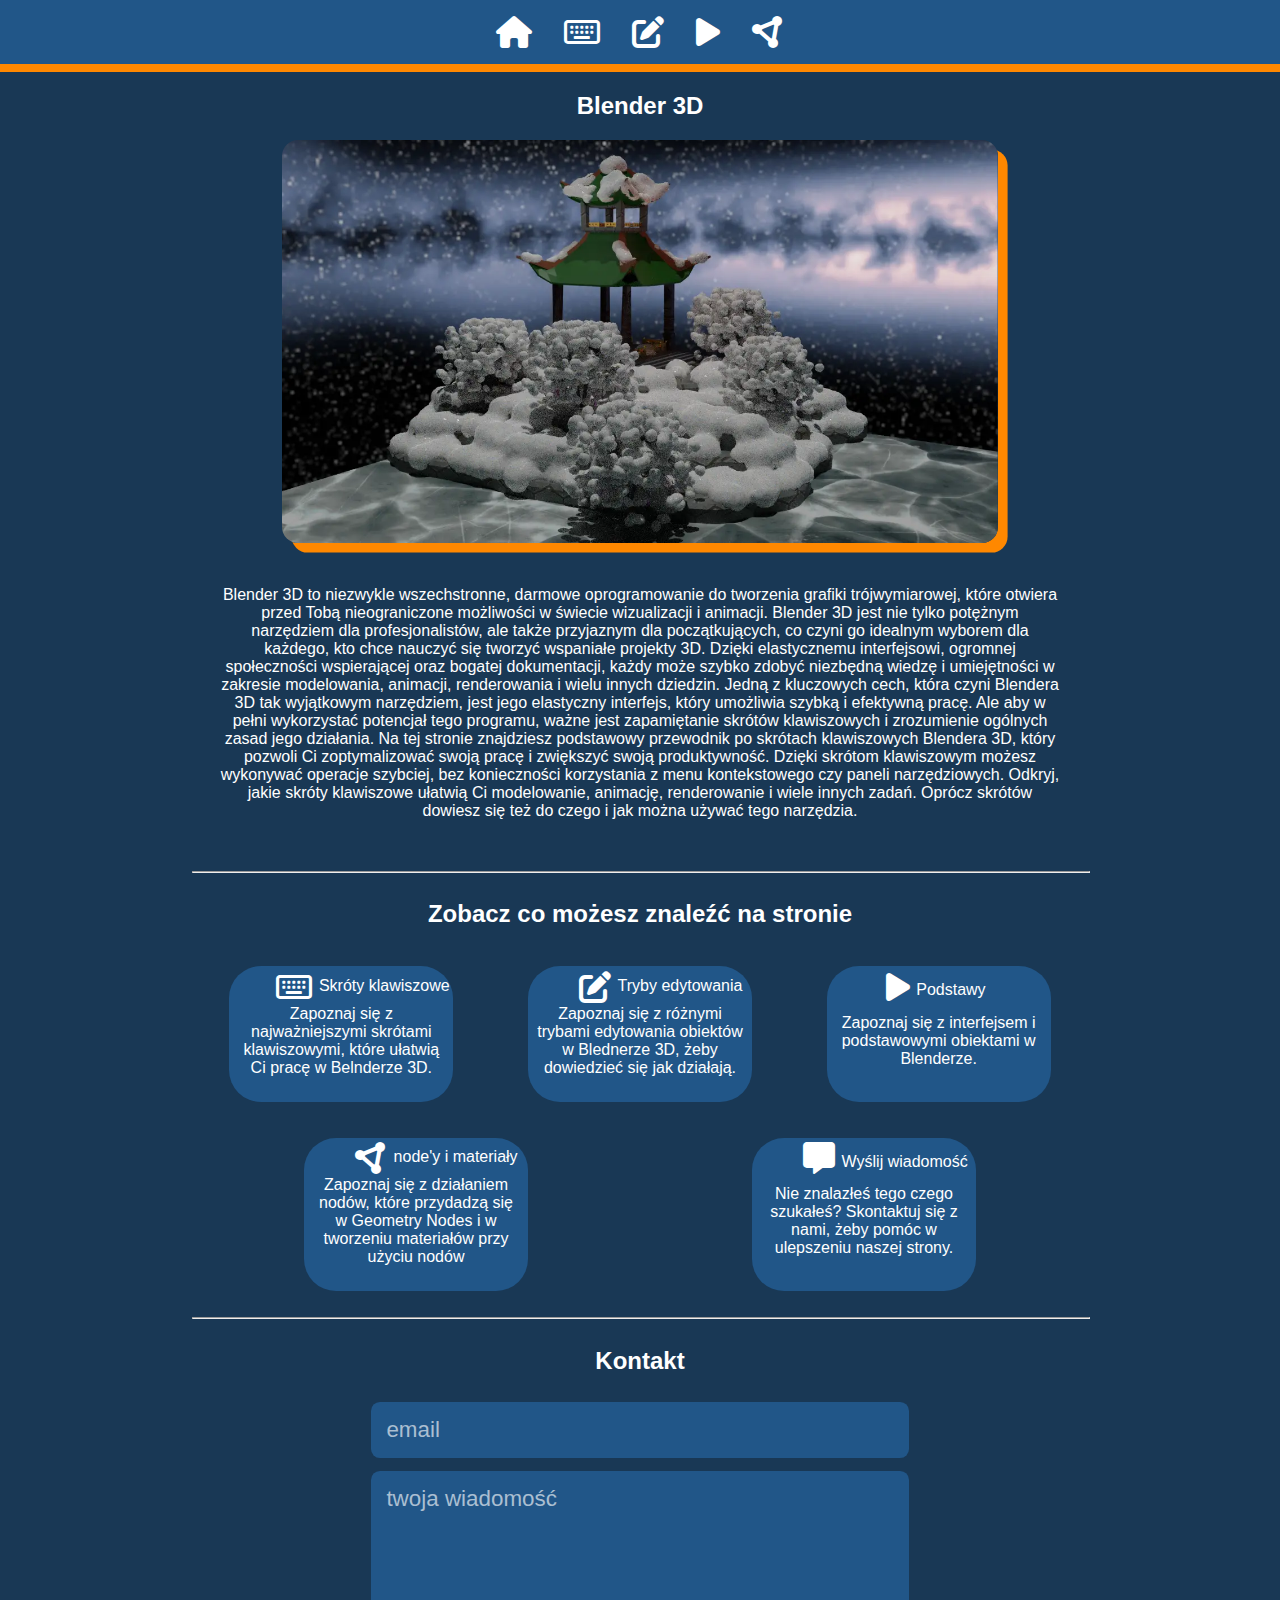
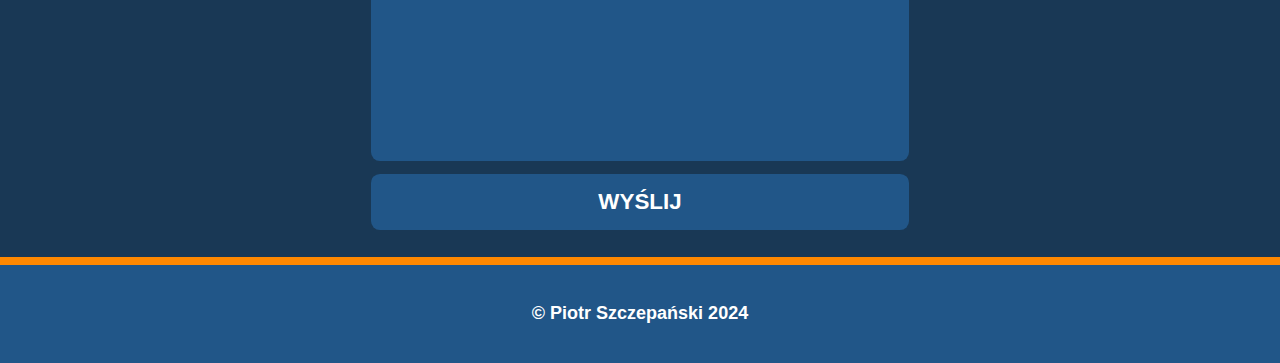
<file: docs/index.html>
<!DOCTYPE html>
<html lang="pl">
<head>
    <meta charset="UTF-8">
    <meta name="viewport" content="width=device-width, initial-scale=1.0">
    <meta name="author" content="Piotr Szczepański">
    <meta name="keywords" content="poradnik, blender3D">
    <meta name="description" content="poradnik blender3D">
    <link rel="shortcut icon" href="imgs/blender_logo.png" type="image/x-icon">
    <link rel="stylesheet" href="style/style.css">
    <link rel="stylesheet" href="https://cdnjs.cloudflare.com/ajax/libs/font-awesome/6.5.2/css/all.min.css">
    <title>Poradnik do Blednera 3D</title>
</head>
<body>
    <div class="container">
        <header>
            <nav>
                <ul>
                    <li>
                        <a href="index.html" aria-label="homepage">
                            <i class="fa-solid fa-house hover-text">
                                <span class="tooltip-text">strona główna</span>
                            </i>
                        </a>
                    </li>
                    <li>
                        <a href="shortcuts.html" aria-label="shortcuts">
                            <i class="fa-regular  fa-keyboard hover-text">
                                <span class="tooltip-text">skróty klawiszowe</span>
                            </i>
                        </a>
                    </li>
                    <li>
                        <a href="modes.html" aria-label="modes">
                            <i class="fa-solid fa-pen-to-square hover-text">
                                <span class="tooltip-text">tryby</span>
                            </i>
                        </a>
                    </li>
                    <li>
                        <a href="basics.html" aria-label="basics">
                            <i class="fa-solid fa-play hover-text">
                                <span class="tooltip-text">podstawy</span>
                            </i>
                        </a>
                    </li>
                    <li>
                        <a href="nodes.html" aria-label="nodes">
                            <i class="fa-solid fa-circle-nodes hover-text">
                                <span class="tooltip-text">node'y</span>
                            </i>
                        </a>
                    </li>
                </ul>
            </nav>
        </header>
        <main>
            <section class="main_intro">
                <h2>Blender 3D</h2>
                <img src="imgs/snow_chinese_building.webp" class="content_media" alt="chinese building covered by snow in the galaxy far far away">
                <p class="desc">
                Blender 3D to niezwykle wszechstronne, darmowe oprogramowanie do tworzenia grafiki trójwymiarowej, które otwiera przed Tobą nieograniczone możliwości w świecie wizualizacji i animacji. Blender 3D jest nie tylko potężnym narzędziem dla profesjonalistów, ale także przyjaznym dla początkujących, co czyni go idealnym wyborem dla każdego, kto chce nauczyć się tworzyć wspaniałe projekty 3D. Dzięki elastycznemu interfejsowi, ogromnej społeczności wspierającej oraz bogatej dokumentacji, każdy może szybko zdobyć niezbędną wiedzę i umiejętności w zakresie modelowania, animacji, renderowania i wielu innych dziedzin. Jedną z kluczowych cech, która czyni Blendera 3D tak wyjątkowym narzędziem, jest jego elastyczny interfejs, który umożliwia szybką i efektywną pracę. Ale aby w pełni wykorzystać potencjał tego programu, ważne jest zapamiętanie skrótów klawiszowych i zrozumienie ogólnych zasad jego działania. Na tej stronie znajdziesz podstawowy przewodnik po skrótach klawiszowych Blendera 3D, który pozwoli Ci zoptymalizować swoją pracę i zwiększyć swoją produktywność. Dzięki skrótom klawiszowym możesz wykonywać operacje szybciej, bez konieczności korzystania z menu kontekstowego czy paneli narzędziowych. Odkryj, jakie skróty klawiszowe ułatwią Ci modelowanie, animację, renderowanie i wiele innych zadań. Oprócz skrótów dowiesz się też do czego i jak można używać tego narzędzia. 
                </p>
                <p class="subdesc">Witaj w poradniku do Blendera 3D, rozejrzyj się za tym czego szukasz niżej. Pamiętaj, że ta strona nie zrobi z ciebie od razu grafika 3D. Została stworzona po to, żebyś szybciej zrozumiał podstawowe funkcje programu i łatwiej wkroczył w proces długiej nauki.</p>
            </section>
            <hr class="expand">
            <h2>Zobacz co możesz znaleźć na stronie</h2>
            <section class="main_subpg">
                <article onclick="openArticle('shortcuts')">
                        <i class="fa-regular  fa-keyboard "></i>
                        <a href="shortcuts.html">Skróty klawiszowe</a>
                        <p>Zapoznaj się z najważniejszymi skrótami klawiszowymi, które ułatwią Ci pracę w Belnderze 3D.</p>
                </article>
                <article onclick="openArticle('modes')">
                        <i class="fa-solid  fa-pen-to-square "></i>
                        <a href="modes.html">Tryby edytowania</a>
                        <p>Zapoznaj się z różnymi trybami edytowania obiektów w Blednerze 3D, żeby dowiedzieć się jak działają.</p>
                </article>
                <article onclick="openArticle('basics')">
                        <i class="fa-solid  fa-play "></i>
                        <a href="basics.html">Podstawy</a>
                        <p>Zapoznaj się z interfejsem i podstawowymi obiektami w Blenderze.</p>
                </article>
                <article onclick="openArticle('nodes')">
                        <i class="fa-solid fa-circle-nodes"></i>
                        <a href="nodes.html">node'y i materiały</a>
                        <p>Zapoznaj się z działaniem nodów, które przydadzą się w Geometry Nodes i w tworzeniu materiałów przy użyciu nodów</p>
                </article>
                <article>
                        <i class="fa-solid fa-message"></i>
                        <a href="#con">Wyślij wiadomość</a>
                        <p>Nie znalazłeś tego czego szukałeś? Skontaktuj się z nami, żeby pomóc w ulepszeniu naszej strony.</p>
                </article>
            </section>
            <hr>
            <section class="main_con">
                <h2 id="con">Kontakt</h2>
                <form action="index.html">
                    <label for="mail"></label>
                    <input id="mail" type="email" placeholder="email" required>
                    <label for="message"></label>
                    <textarea name="message" id="message" cols="30" rows="10" placeholder="twoja wiadomość" required></textarea>
                    <label for="submit"></label>
                    <input type="submit" name="submit" id="submit" value="Wyślij">
                </form>
            </section>
        </main>
        <footer>
            &copy; Piotr Szczepański 2024
        </footer>
    </div>
    <script src="js/links.js"></script>
</body>
</html>
</file>
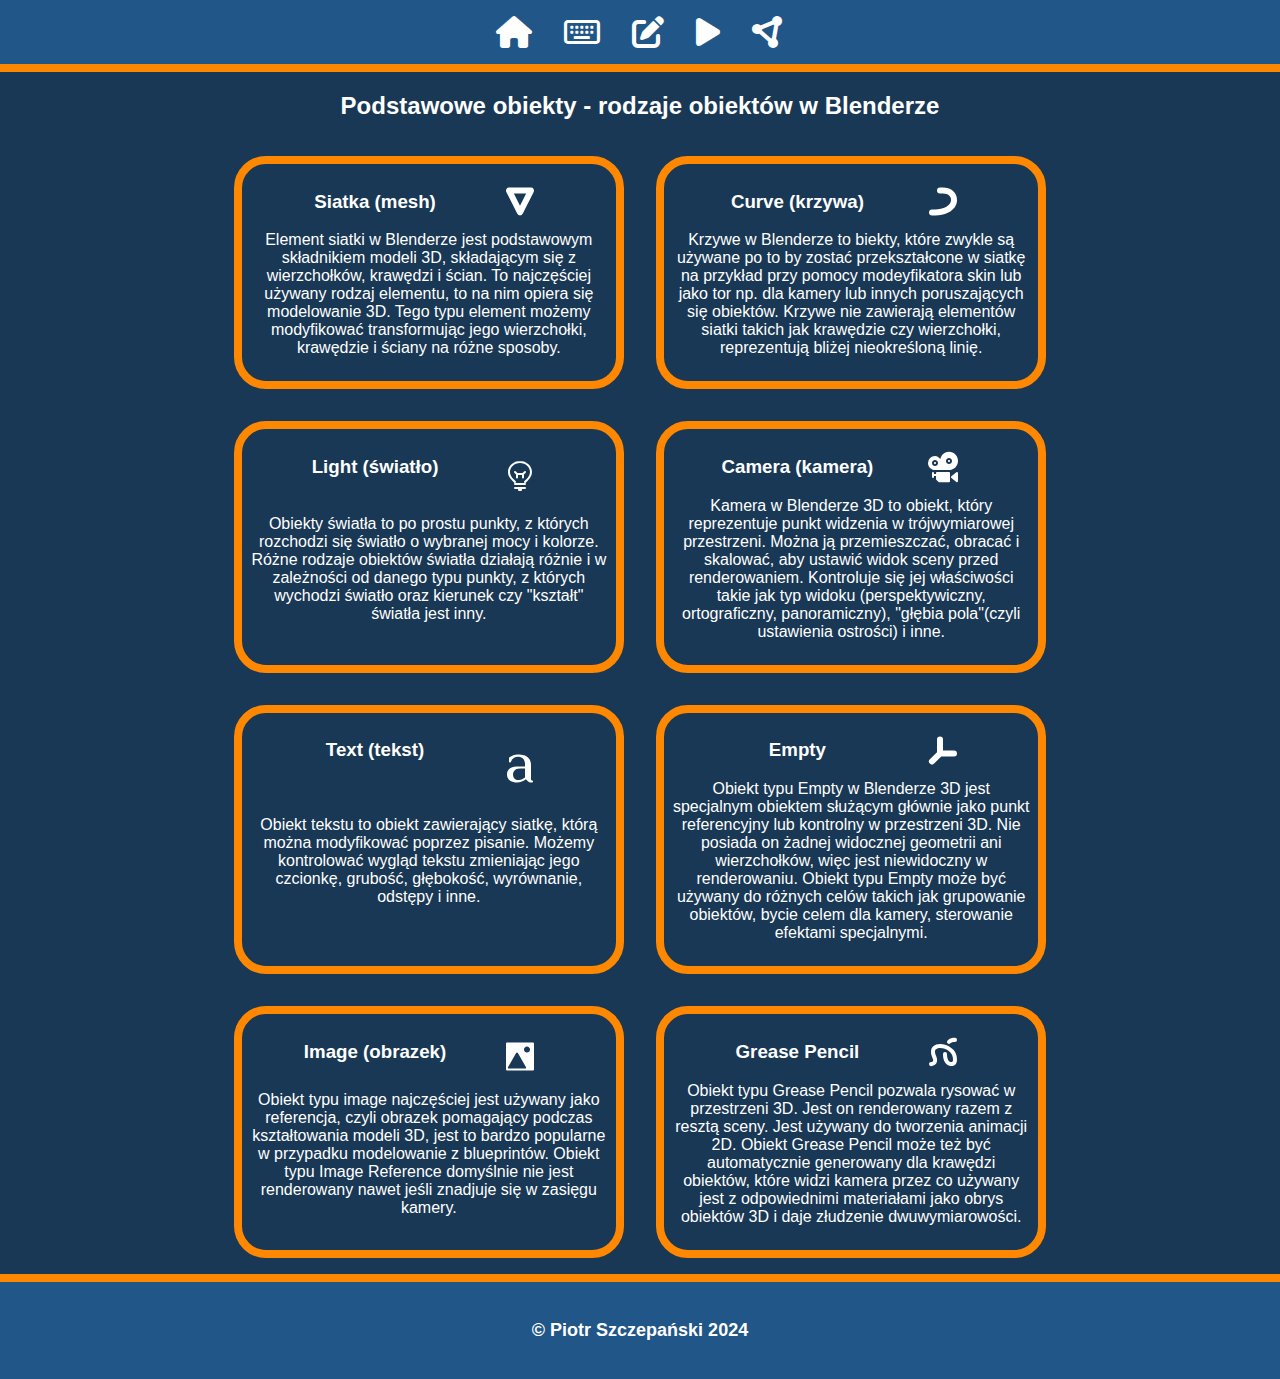
<file: docs/basics.html>
<!DOCTYPE html>
<html lang="pl">
<head>
    <meta charset="UTF-8">
    <meta name="viewport" content="width=device-width, initial-scale=1.0">
    <meta name="author" content="Piotr Szczepański">
    <meta name="keywords" content="poradnik, blender3D">
    <meta name="description" content="poradnik blender3D">
    <link rel="shortcut icon" href="imgs/blender_logo.avif" type="image">
    <link rel="stylesheet" href="style/style.css">
    <link rel="stylesheet" href="https://cdnjs.cloudflare.com/ajax/libs/font-awesome/6.5.2/css/all.min.css">
    <title>Poradnik do Blednera 3D</title>
</head>
<body>
    <div class="container">
        <header>
            <nav>
                <ul>
                    <li>
                        <a href="index.html" aria-label="homepage">
                            <i class="fa-solid fa-house hover-text">
                                <span class="tooltip-text">strona główna</span>
                            </i>
                        </a>
                    </li>
                    <li>
                        <a href="shortcuts.html" aria-label="shortcuts">
                            <i class="fa-regular  fa-keyboard hover-text">
                                <span class="tooltip-text">skróty klawiszowe</span>
                            </i>
                        </a>
                    </li>
                    <li>
                        <a href="modes.html" aria-label="modes">
                            <i class="fa-solid fa-pen-to-square hover-text">
                                <span class="tooltip-text">tryby</span>
                            </i>
                        </a>
                    </li>
                    <li>
                        <a href="basics.html" aria-label="basics">
                            <i class="fa-solid fa-play hover-text">
                                <span class="tooltip-text">podstawy</span>
                            </i>
                        </a>
                    </li>
                    <li>
                        <a href="nodes.html" aria-label="nodes">
                            <i class="fa-solid fa-circle-nodes hover-text">
                                <span class="tooltip-text">node'y</span>
                            </i>
                        </a>
                    </li>
                </ul>
            </nav>
        </header>
        <main>
            <h2>Podstawowe obiekty - rodzaje obiektów w Blenderze</h2>
            <ul class="objects">
                <li class="obj">
                    <h3>Siatka (mesh)</h3><img src="imgs/icons/outliner_ob_mesh.svg" class="obj_icon" alt="mesh icon">
                    <p>Element siatki w Blenderze jest podstawowym składnikiem modeli 3D, składającym się z wierzchołków, krawędzi i ścian. To najczęściej używany rodzaj elementu, to na nim opiera się modelowanie 3D. Tego typu element możemy modyfikować transformując jego wierzchołki, krawędzie i ściany na różne sposoby.</p>
                </li>
                <li class="obj">
                    <h3>Curve (krzywa)</h3><img src="imgs/icons/outliner_ob_curve.svg" class="obj_icon" alt="curve icon">
                    <p>Krzywe w Blenderze to biekty, które zwykle są używane po to by zostać przekształcone w siatkę na przykład przy pomocy modeyfikatora skin lub jako tor np. dla kamery lub innych poruszających się obiektów. Krzywe nie zawierają elementów siatki takich jak krawędzie czy wierzchołki, reprezentują bliżej nieokreśloną linię.</p>
                </li>
                <li class="obj">
                    <h3>Light (światło)</h3><img src="imgs/icons/outliner_data_light.svg" class="obj_icon" alt="light icon">
                    <p>Obiekty światła to po prostu punkty, z których rozchodzi się światło o wybranej mocy i kolorze. Różne rodzaje obiektów światła działają różnie i w zależności od danego typu punkty, z których wychodzi światło oraz kierunek czy "kształt" światła jest inny.</p>
                </li>
                <li class="obj">
                    <h3>Camera (kamera)</h3><img src="imgs/icons/outliner_ob_camera.svg" class="obj_icon" alt="camera icon">
                    <p>Kamera w Blenderze 3D to obiekt, który reprezentuje punkt widzenia w trójwymiarowej przestrzeni. Można ją przemieszczać, obracać i skalować, aby ustawić widok sceny przed renderowaniem. Kontroluje się jej właściwości takie jak typ widoku (perspektywiczny, ortograficzny, panoramiczny), "głębia pola"(czyli ustawienia ostrości) i inne.</p>
                </li>
                <li class="obj">
                    <h3>Text (tekst)</h3><img src="imgs/icons/outliner_ob_text.svg" class="obj_icon" alt="text icon">
                    <p>Obiekt tekstu to obiekt zawierający siatkę, którą można modyfikować poprzez pisanie. Możemy kontrolować wygląd tekstu zmieniając jego czcionkę, grubość, głębokość, wyrównanie, odstępy i inne.</p>
                </li>
                <li class="obj">
                    <h3>Empty</h3><img src="imgs/icons/outliner_ob_empty.svg" class="obj_icon" alt="empty icon">
                    <p>Obiekt typu Empty w Blenderze 3D jest specjalnym obiektem służącym głównie jako punkt referencyjny lub kontrolny w przestrzeni 3D. Nie posiada on żadnej widocznej geometrii ani wierzchołków, więc jest niewidoczny w renderowaniu. Obiekt typu Empty może być używany do różnych celów takich jak grupowanie obiektów, bycie celem dla kamery, sterowanie efektami specjalnymi.</p>
                </li>
                <li class="obj">
                    <h3>Image (obrazek)</h3><img src="imgs/icons/outliner_ob_image.svg" class="obj_icon" alt="image icon">
                    <p>
                        Obiekt typu image najczęściej jest używany jako referencja, czyli obrazek pomagający podczas kształtowania modeli 3D, jest to bardzo popularne w przypadku modelowanie z blueprintów. Obiekt typu Image Reference domyślnie nie jest renderowany nawet jeśli znadjuje się w zasięgu kamery. 
                    </p>
                </li>
                <li class="obj">
                    <h3>Grease Pencil</h3><img src="imgs/icons/outliner_ob_greasepencil.svg" class="obj_icon" alt="gp icon">
                    <p>Obiekt typu Grease Pencil pozwala rysować w przestrzeni 3D. Jest on renderowany razem z resztą sceny. Jest używany do tworzenia animacji 2D. Obiekt Grease Pencil może też być automatycznie generowany dla krawędzi obiektów, które widzi kamera przez co używany jest z odpowiednimi materiałami jako obrys obiektów 3D i daje złudzenie dwuwymiarowości.</p>
                </li>
            </ul>
        </main>
        <footer>
            &copy; Piotr Szczepański 2024
        </footer>
    </div>
</body>
</html>
</file>
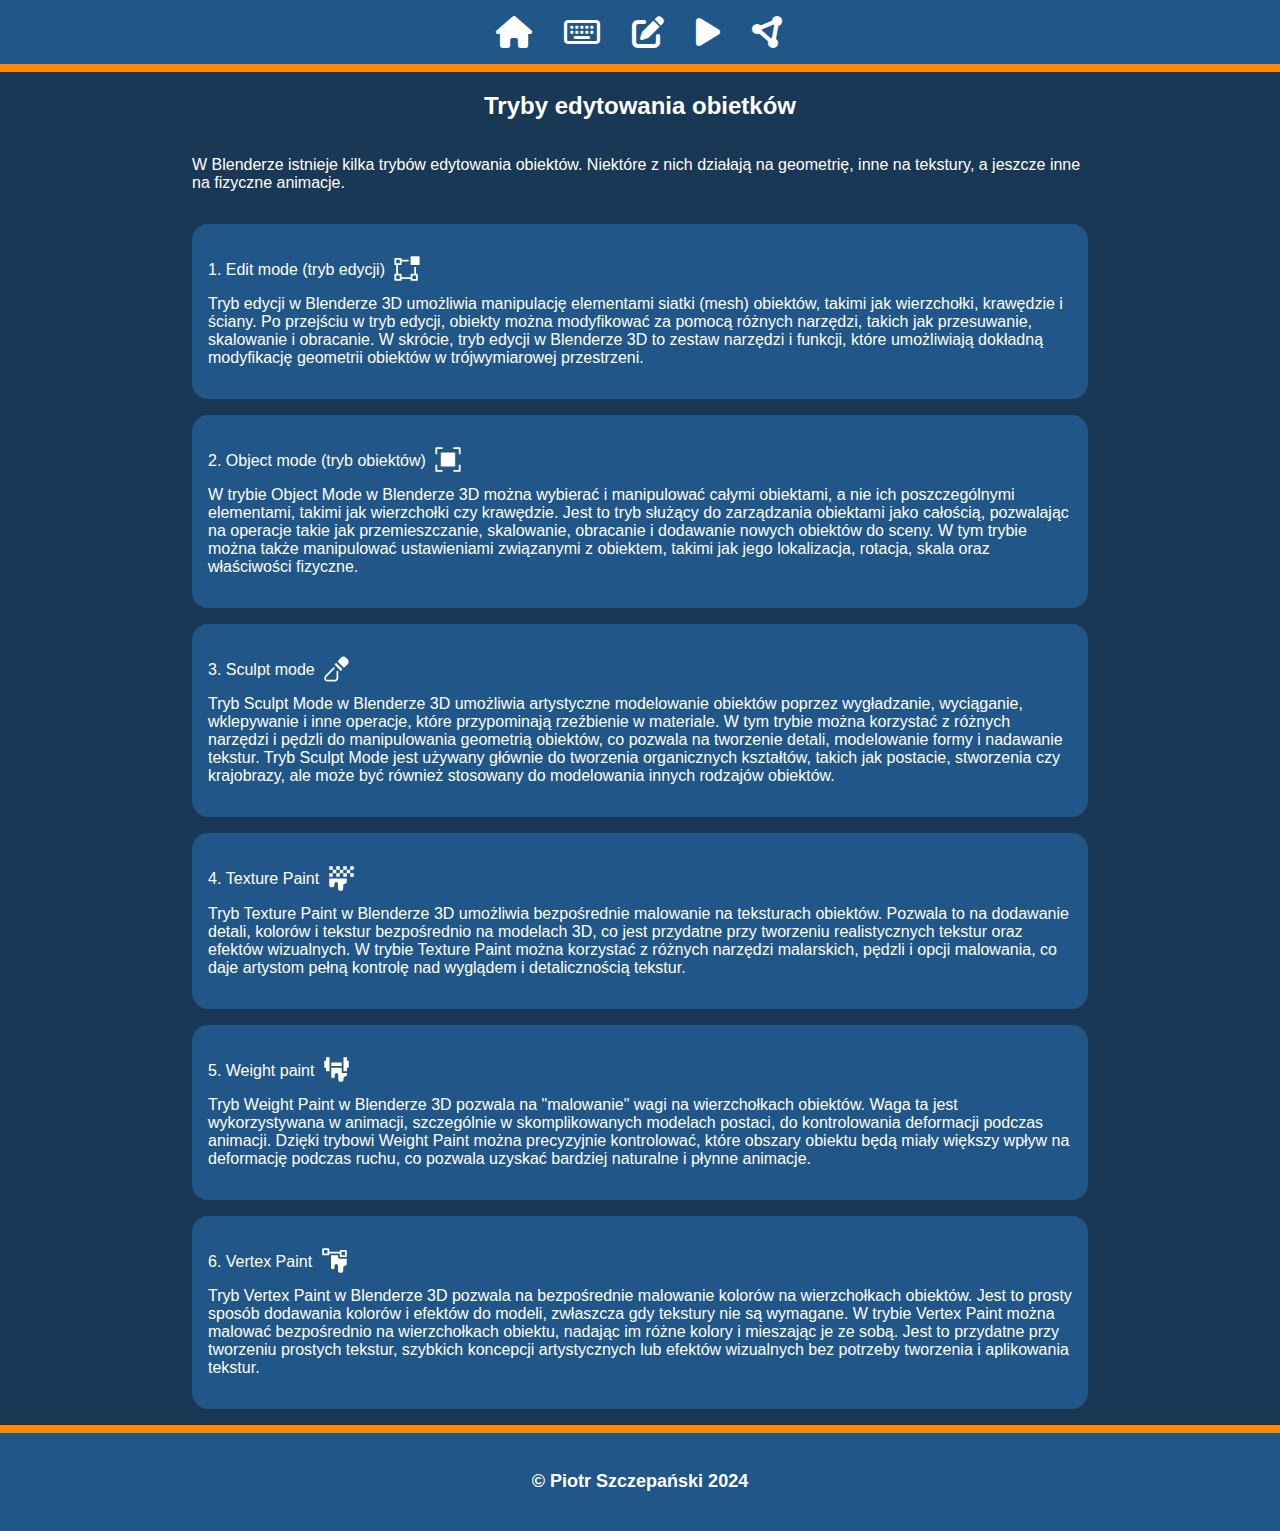
<file: docs/modes.html>
<!DOCTYPE html>
<html lang="pl">
<head>
    <meta charset="UTF-8">
    <meta name="viewport" content="width=device-width, initial-scale=1.0">
    <meta name="author" content="Piotr Szczepański">
    <meta name="keywords" content="poradnik, blender3D">
    <meta name="description" content="poradnik blender3D">
    <link rel="shortcut icon" href="imgs/blender_logo.avif" type="image">
    <link rel="stylesheet" href="style/style.css">
    <link rel="stylesheet" href="https://cdnjs.cloudflare.com/ajax/libs/font-awesome/6.5.2/css/all.min.css">
    <title>Poradnik do Blednera 3D</title>
</head>
<body>
    <div class="container">
        <header>
            <nav>
                <ul>
                    <li>
                        <a href="index.html" aria-label="homepage">
                            <i class="fa-solid fa-house hover-text">
                                <span class="tooltip-text">strona główna</span>
                            </i>
                        </a>
                    </li>
                    <li>
                        <a href="shortcuts.html" aria-label="shortcuts">
                            <i class="fa-regular  fa-keyboard hover-text">
                                <span class="tooltip-text">skróty klawiszowe</span>
                            </i>
                        </a>
                    </li>
                    <li>
                        <a href="modes.html" aria-label="modes">
                            <i class="fa-solid fa-pen-to-square hover-text">
                                <span class="tooltip-text">tryby</span>
                            </i>
                        </a>
                    </li>
                    <li>
                        <a href="basics.html" aria-label="basics">
                            <i class="fa-solid fa-play hover-text">
                                <span class="tooltip-text">podstawy</span>
                            </i>
                        </a>
                    </li>
                    <li>
                        <a href="nodes.html" aria-label="nodes">
                            <i class="fa-solid fa-circle-nodes hover-text">
                                <span class="tooltip-text">node'y</span>
                            </i>
                        </a>
                    </li>
                </ul>
            </nav>
        </header>
        <main class="main_modes">
            <h2> Tryby edytowania obietków </h2>
            <p>W Blenderze istnieje kilka trybów edytowania obiektów. Niektóre z nich działają na geometrię, inne na tekstury, a jeszcze inne na fizyczne animacje.</p>
            <ol class="modes">
                <li>
                    Edit mode (tryb edycji) <img src="imgs/icons/editmode_hlt.svg" class="svg" alt="vertex system icon">
                    <p>
                        Tryb edycji w Blenderze 3D umożliwia manipulację elementami siatki (mesh) obiektów, takimi jak wierzchołki, krawędzie i ściany. Po przejściu w tryb edycji, obiekty można modyfikować za pomocą różnych narzędzi, takich jak przesuwanie, skalowanie i obracanie. W skrócie, tryb edycji w Blenderze 3D to zestaw narzędzi i funkcji, które umożliwiają dokładną modyfikację geometrii obiektów w trójwymiarowej przestrzeni.
                    </p>
                </li>
                <li>
                    Object mode (tryb obiektów) <img src="imgs/icons/object_datamode.svg" class="svg" alt="blender object icon">
                    <p>
                        W trybie Object Mode w Blenderze 3D można wybierać i manipulować całymi obiektami, a nie ich poszczególnymi elementami, takimi jak wierzchołki czy krawędzie. Jest to tryb służący do zarządzania obiektami jako całością, pozwalając na operacje takie jak przemieszczanie, skalowanie, obracanie i dodawanie nowych obiektów do sceny. W tym trybie można także manipulować ustawieniami związanymi z obiektem, takimi jak jego lokalizacja, rotacja, skala oraz właściwości fizyczne.
                    </p>
                </li>
                <li>
                    Sculpt mode <img src="imgs/icons/sculptmode_hlt.svg" class="svg" alt="sculpting tool icon">
                    <p>
                        Tryb Sculpt Mode w Blenderze 3D umożliwia artystyczne modelowanie obiektów poprzez wygładzanie, wyciąganie, wklepywanie i inne operacje, które przypominają rzeźbienie w materiale. W tym trybie można korzystać z różnych narzędzi i pędzli do manipulowania geometrią obiektów, co pozwala na tworzenie detali, modelowanie formy i nadawanie tekstur. Tryb Sculpt Mode jest używany głównie do tworzenia organicznych kształtów, takich jak postacie, stworzenia czy krajobrazy, ale może być również stosowany do modelowania innych rodzajów obiektów.
                    </p>
                </li>
                <li>
                    Texture Paint <img src="imgs/icons/tpaint_hlt.svg" class="svg" alt="texture paint icon">
                    <p>
                        Tryb Texture Paint w Blenderze 3D umożliwia bezpośrednie malowanie na teksturach obiektów. Pozwala to na dodawanie detali, kolorów i tekstur bezpośrednio na modelach 3D, co jest przydatne przy tworzeniu realistycznych tekstur oraz efektów wizualnych. W trybie Texture Paint można korzystać z różnych narzędzi malarskich, pędzli i opcji malowania, co daje artystom pełną kontrolę nad wyglądem i detalicznością tekstur.
                    </p>
                </li>
                <li>
                    Weight paint <img src="imgs/icons/wpaint_hlt.svg" class="svg" alt="weight paint icon">
                    <p>
                        Tryb Weight Paint w Blenderze 3D pozwala na "malowanie" wagi na wierzchołkach obiektów. Waga ta jest wykorzystywana w animacji, szczególnie w skomplikowanych modelach postaci, do kontrolowania deformacji podczas animacji. Dzięki trybowi Weight Paint można precyzyjnie kontrolować, które obszary obiektu będą miały większy wpływ na deformację podczas ruchu, co pozwala uzyskać bardziej naturalne i płynne animacje.
                    </p>
                </li>
                <li>
                    Vertex Paint <img src="imgs/icons/vpaint_hlt.svg" class="svg" alt="vertex paint icon">
                    <p>
                        Tryb Vertex Paint w Blenderze 3D pozwala na bezpośrednie malowanie kolorów na wierzchołkach obiektów. Jest to prosty sposób dodawania kolorów i efektów do modeli, zwłaszcza gdy tekstury nie są wymagane. W trybie Vertex Paint można malować bezpośrednio na wierzchołkach obiektu, nadając im różne kolory i mieszając je ze sobą. Jest to przydatne przy tworzeniu prostych tekstur, szybkich koncepcji artystycznych lub efektów wizualnych bez potrzeby tworzenia i aplikowania tekstur.
                    </p>
                </li>
            </ol>
        </main>
        <footer>
            &copy; Piotr Szczepański 2024
        </footer>
    </div>
</body>
</html>
</file>
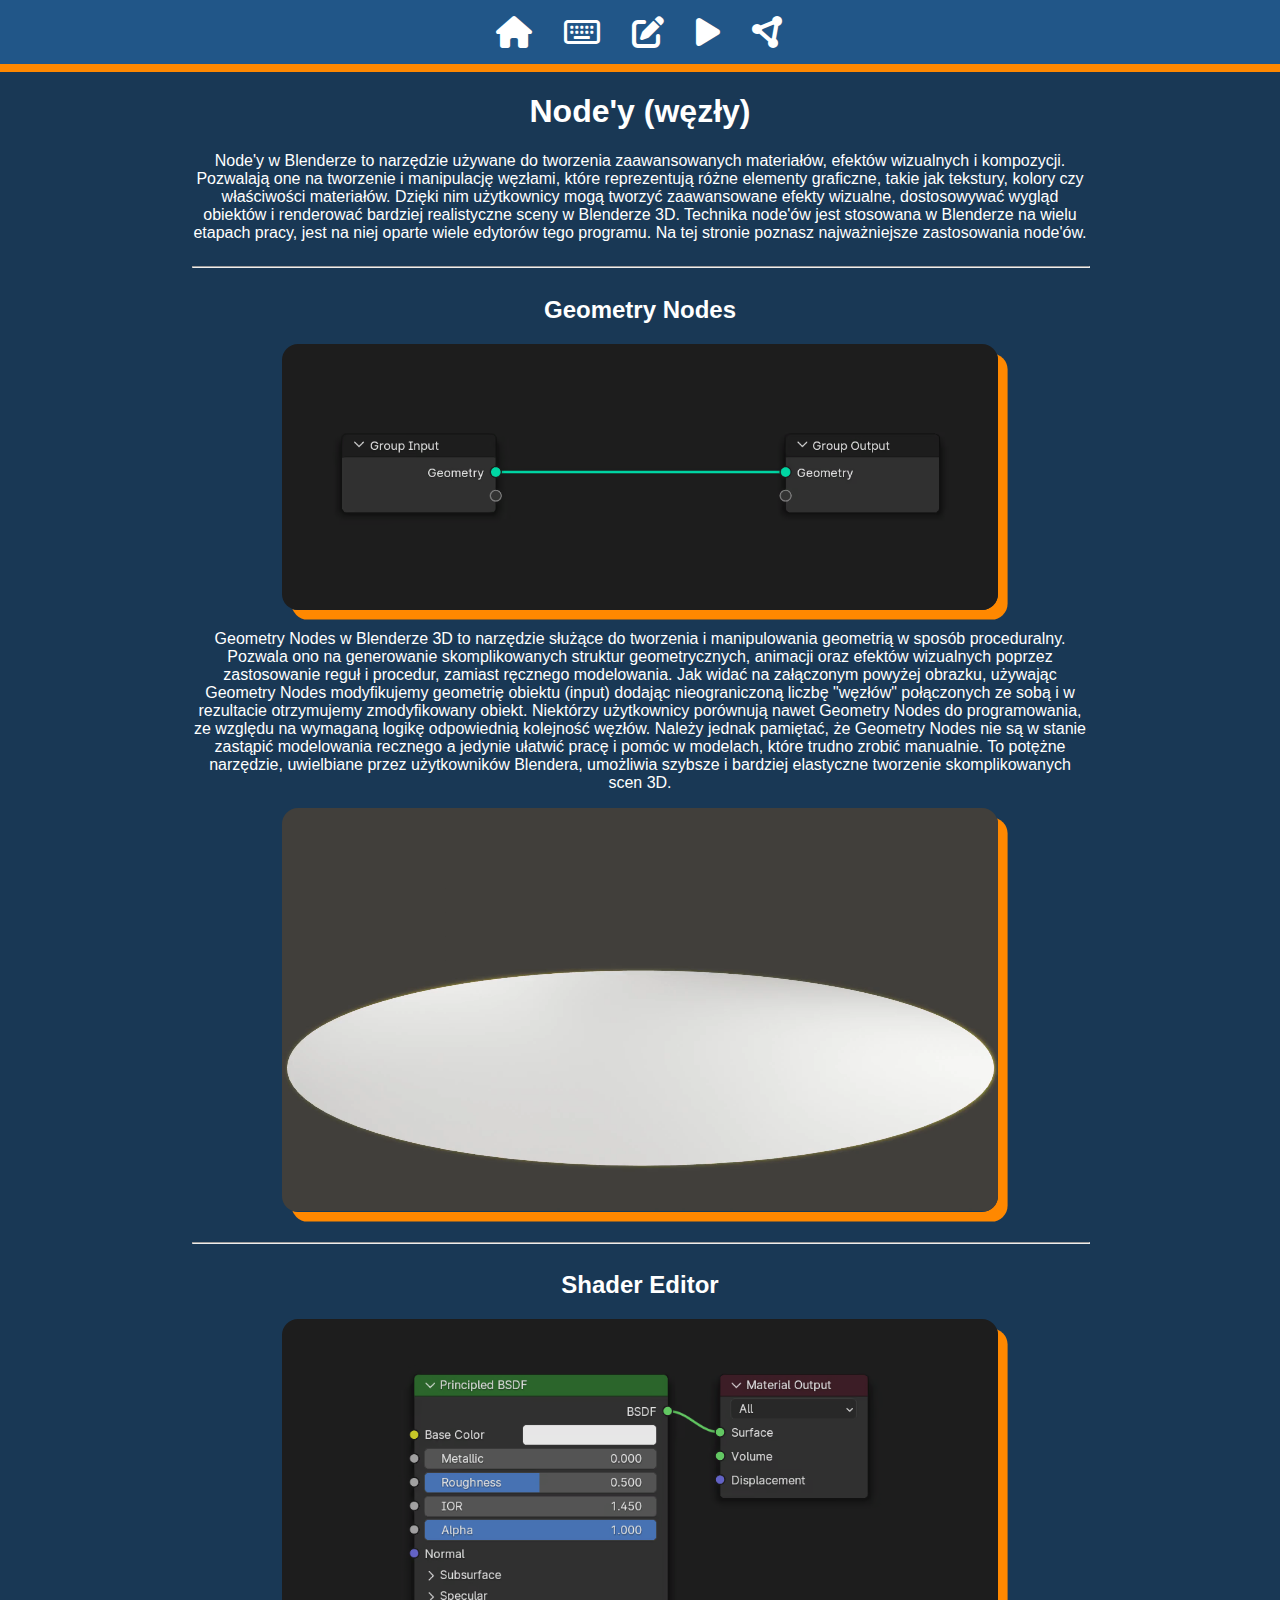
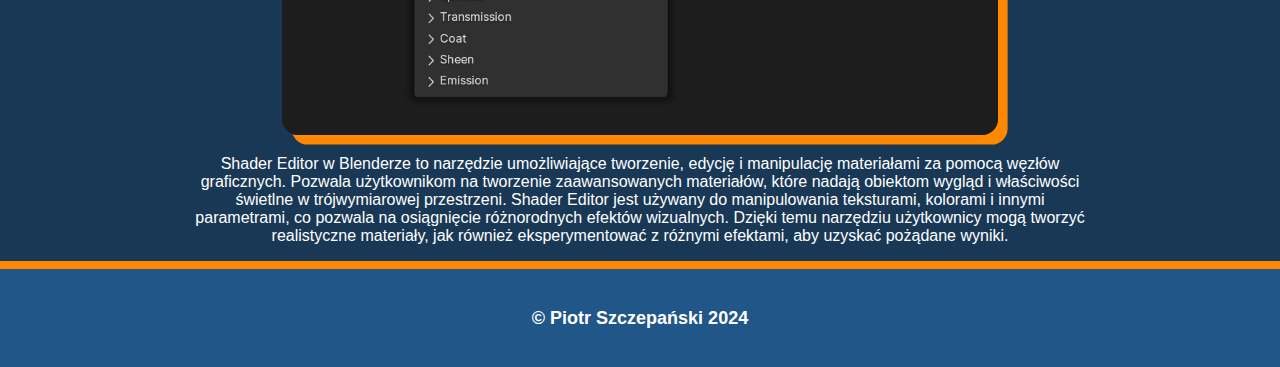
<file: docs/nodes.html>
<!DOCTYPE html>
<html lang="pl">
<head>
    <meta charset="UTF-8">
    <meta name="viewport" content="width=device-width, initial-scale=1.0">
    <meta name="author" content="Piotr Szczepański">
    <meta name="keywords" content="poradnik, blender3D">
    <meta name="description" content="poradnik blender3D">
    <link rel="shortcut icon" href="imgs/blender_logo.avif" type="image">
    <link rel="stylesheet" href="style/style.css">
    <link rel="stylesheet" href="https://cdnjs.cloudflare.com/ajax/libs/font-awesome/6.5.2/css/all.min.css">
    <title>Poradnik do Blednera 3D</title>
</head>
<body>
    <div class="container">
        <header>
            <nav>
                <ul>
                    <li>
                        <a href="index.html" aria-label="homepage">
                            <i class="fa-solid fa-house hover-text">
                                <span class="tooltip-text">strona główna</span>
                            </i>
                        </a>
                    </li>
                    <li>
                        <a href="shortcuts.html" aria-label="shortcuts">
                            <i class="fa-regular  fa-keyboard hover-text">
                                <span class="tooltip-text">skróty klawiszowe</span>
                            </i>
                        </a>
                    </li>
                    <li>
                        <a href="modes.html" aria-label="modes">
                            <i class="fa-solid fa-pen-to-square hover-text">
                                <span class="tooltip-text">tryby</span>
                            </i>
                        </a>
                    </li>
                    <li>
                        <a href="basics.html" aria-label="basics">
                            <i class="fa-solid fa-play hover-text">
                                <span class="tooltip-text">podstawy</span>
                            </i>
                        </a>
                    </li>
                    <li>
                        <a href="nodes.html" aria-label="nodes">
                            <i class="fa-solid fa-circle-nodes hover-text">
                                <span class="tooltip-text">node'y</span>
                            </i>
                        </a>
                    </li>
                </ul>
            </nav>
        </header>
        <main>
            <section class="nodes_desc">
                <h1>Node'y (węzły)</h1>
                <p>Node'y w Blenderze to narzędzie używane do tworzenia zaawansowanych materiałów, efektów wizualnych i kompozycji. Pozwalają one na tworzenie i manipulację węzłami, które reprezentują różne elementy graficzne, takie jak tekstury, kolory czy właściwości materiałów. Dzięki nim użytkownicy mogą tworzyć zaawansowane efekty wizualne, dostosowywać wygląd obiektów i renderować bardziej realistyczne sceny w Blenderze 3D. Technika node'ów jest stosowana w Blenderze na wielu etapach pracy, jest na niej oparte wiele edytorów tego programu. Na tej stronie poznasz najważniejsze zastosowania node'ów.</p>
            </section>
            <hr>
            <section class="geo_nodes">
                <h2>Geometry Nodes</h2>
                <img src="imgs/geonodes_default.avif" class="content_media" alt="geometry nodes default schema">
                <p>
                    Geometry Nodes w Blenderze 3D to narzędzie służące do tworzenia i manipulowania geometrią w sposób proceduralny. Pozwala ono na generowanie skomplikowanych struktur geometrycznych, animacji oraz efektów wizualnych poprzez zastosowanie reguł i procedur, zamiast ręcznego modelowania. Jak widać na załączonym powyżej obrazku, używając Geometry Nodes modyfikujemy geometrię obiektu (input) dodając nieograniczoną liczbę "węzłów" połączonych ze sobą i w rezultacie otrzymujemy zmodyfikowany obiekt. Niektórzy użytkownicy porównują nawet Geometry Nodes do programowania, ze względu na wymaganą logikę odpowiednią kolejność węzłów. Należy jednak pamiętać, że Geometry Nodes nie są w stanie zastąpić modelowania recznego a jedynie ułatwić pracę i pomóc w modelach, które trudno zrobić manualnie. To potężne narzędzie, uwielbiane przez użytkowników Blendera, umożliwia szybsze i bardziej elastyczne tworzenie skomplikowanych scen 3D.
                </p>
                <video src="videos/build.mp4" autoplay loop class="content_media"></video>
            </section>
            <hr>
            <section class="shader_edit">
                <h2>Shader Editor</h2>
                <img src="imgs/default_shader.avif" class="content_media" alt="default shader principled bdsf">
                <p>
                    Shader Editor w Blenderze to narzędzie umożliwiające tworzenie, edycję i manipulację materiałami za pomocą węzłów graficznych. Pozwala użytkownikom na tworzenie zaawansowanych materiałów, które nadają obiektom wygląd i właściwości świetlne w trójwymiarowej przestrzeni. Shader Editor jest używany do manipulowania teksturami, kolorami i innymi parametrami, co pozwala na osiągnięcie różnorodnych efektów wizualnych. Dzięki temu narzędziu użytkownicy mogą tworzyć realistyczne materiały, jak również eksperymentować z różnymi efektami, aby uzyskać pożądane wyniki.
                </p>
            </section>                
        </main>
        <footer>
            &copy; Piotr Szczepański 2024
        </footer>
    </div>
</body>
</html>
</file>
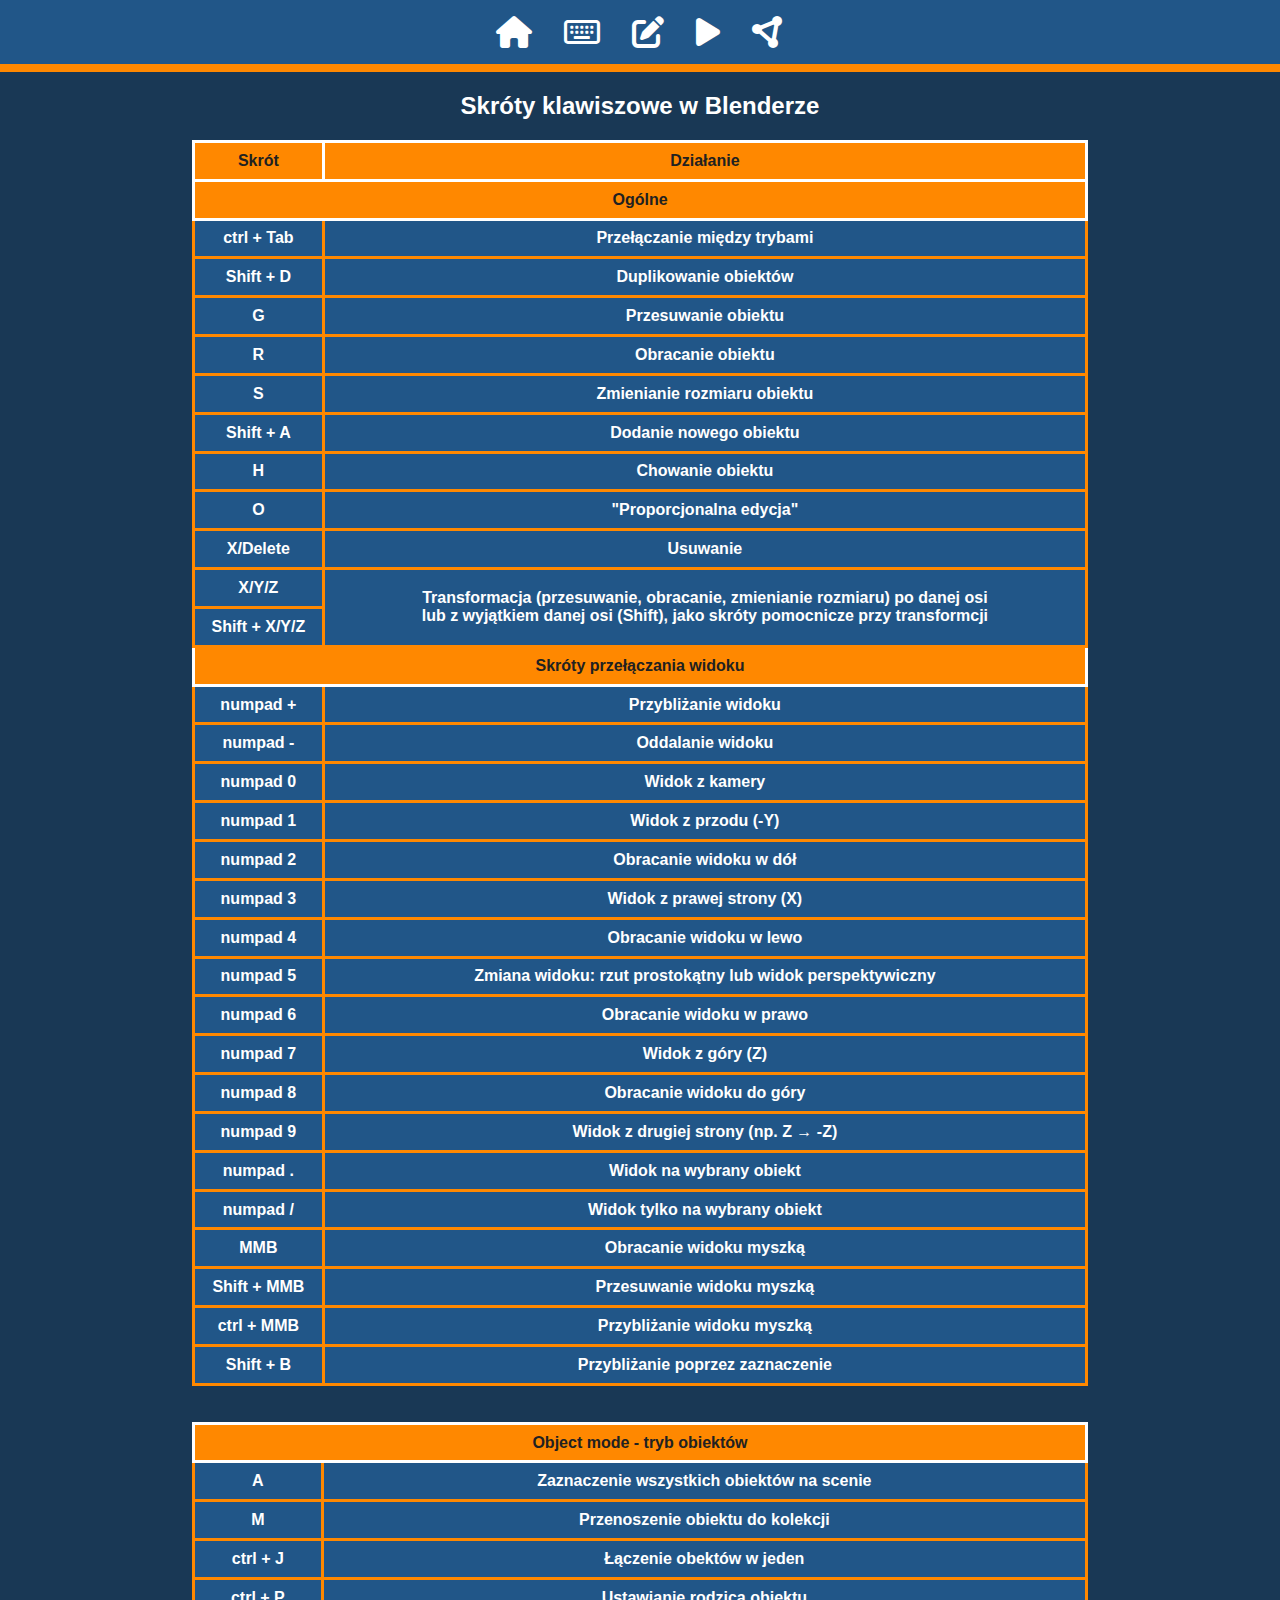
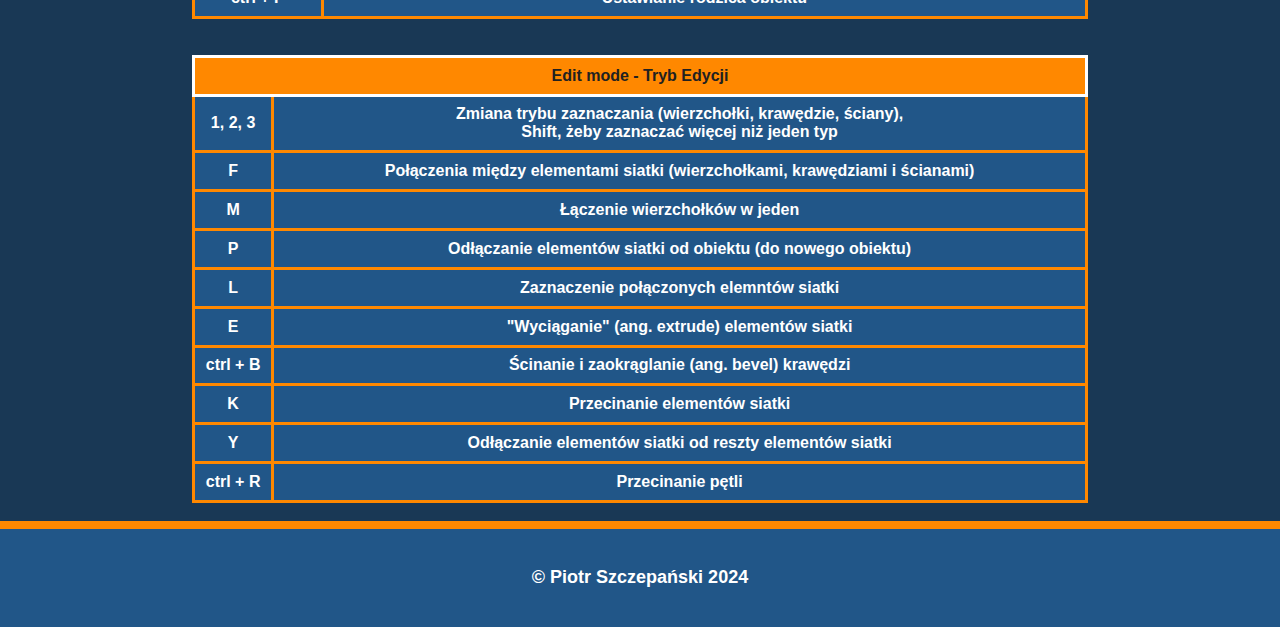
<file: docs/shortcuts.html>
<!DOCTYPE html>
<html lang="pl">
<head>
    <meta charset="UTF-8">
    <meta name="viewport" content="width=device-width, initial-scale=1.0">
    <meta name="author" content="Piotr Szczepański">
    <meta name="keywords" content="poradnik, blender3D">
    <meta name="description" content="poradnik blender3D">
    <link rel="shortcut icon" href="imgs/blender_logo.avif" type="image/x-icon">
    <link rel="stylesheet" href="style/style.css">
    <link rel="stylesheet" href="https://cdnjs.cloudflare.com/ajax/libs/font-awesome/6.5.2/css/all.min.css">
    <title>Poradnik do Blednera 3D</title>
</head>
<body>
    <div class="container">
        <header>
            <nav>
                <ul>
                    <li>
                        <a href="index.html" aria-label="homepage">
                            <i class="fa-solid fa-house hover-text">
                                <span class="tooltip-text">strona główna</span>
                            </i>
                        </a>
                    </li>
                    <li>
                        <a href="shortcuts.html" aria-label="shortcuts">
                            <i class="fa-regular  fa-keyboard hover-text">
                                <span class="tooltip-text">skróty klawiszowe</span>
                            </i>
                        </a>
                    </li>
                    <li>
                        <a href="modes.html" aria-label="modes">
                            <i class="fa-solid fa-pen-to-square hover-text">
                                <span class="tooltip-text">tryby</span>
                            </i>
                        </a>
                    </li>
                    <li>
                        <a href="basics.html" aria-label="basics">
                            <i class="fa-solid fa-play hover-text">
                                <span class="tooltip-text">podstawy</span>
                            </i>
                        </a>
                    </li>
                    <li>
                        <a href="nodes.html" aria-label="nodes">
                            <i class="fa-solid fa-circle-nodes hover-text">
                                <span class="tooltip-text">node'y</span>
                            </i>
                        </a>
                    </li>
                </ul>
            </nav>
        </header>
        <main>
            <h2>Skróty klawiszowe w Blenderze</h2>
            <table>
                <tr>
                    <th>Skrót</th>
                    <th>Działanie</th>
                </tr>
                <tr>
                    <th colspan="2">Ogólne</th>
                </tr>
                <tr>
                    <td>ctrl + Tab</td>
                    <td>Przełączanie między trybami</td>
                </tr>
                <tr>
                    <td>Shift + D</td>
                    <td>Duplikowanie obiektów</td>
                </tr>
                <tr>
                    <td>G</td>
                    <td>Przesuwanie obiektu</td>
                </tr>
                <tr>
                    <td>R</td>
                    <td>Obracanie obiektu</td>
                </tr>
                <tr>
                    <td>S</td>
                    <td>Zmienianie rozmiaru obiektu</td>
                </tr>
                <tr>
                    <td>Shift + A</td>
                    <td>Dodanie nowego obiektu</td>
                </tr>
                <tr>
                    <td>H</td>
                    <td>Chowanie obiektu</td>
                </tr>
                <tr>
                    <td>O</td>
                    <td>"Proporcjonalna edycja"</td>
                </tr>
                <tr>
                    <td>X/Delete</td>
                    <td>Usuwanie</td>
                </tr>
                <tr>
                    <td>X/Y/Z</td>
                    <td rowspan="2">
                        Transformacja (przesuwanie, obracanie, zmienianie rozmiaru) po danej osi <br>lub z wyjątkiem danej osi (Shift), jako skróty pomocnicze przy transformcji
                    </td>
                </tr>
                <tr>
                    <td>Shift + X/Y/Z</td>
                </tr>
                <tr>
                    <th colspan="2">Skróty przełączania widoku</th>
                </tr>
                <tr>
                    <td>numpad +</td>
                    <td>Przybliżanie widoku</td>
                </tr>
                <tr>
                    <td>numpad -</td>
                    <td>Oddalanie widoku</td>
                </tr>
                <tr>
                    <td>numpad 0</td>
                    <td>Widok z kamery</td>
                </tr>
                <tr>
                    <td>numpad 1</td>
                    <td>Widok z przodu (-Y)</td>
                </tr>
                <tr>
                    <td>numpad 2</td>
                    <td>Obracanie widoku w dół</td>
                </tr>
                <tr>
                    <td>numpad 3</td>
                    <td>Widok z prawej strony (X)</td>
                </tr>
                <tr>
                    <td>numpad 4</td>
                    <td>Obracanie widoku w lewo</td>
                </tr>
                <tr>
                    <td>numpad 5</td>
                    <td>Zmiana widoku: rzut prostokątny lub widok perspektywiczny</td>
                </tr>
                <tr>
                    <td>numpad 6</td>
                    <td>Obracanie widoku w prawo</td>
                </tr>
                <tr>
                    <td>numpad 7</td>
                    <td>Widok z góry (Z)</td>
                </tr>
                <tr>
                    <td>numpad 8</td>
                    <td>Obracanie widoku do góry</td>
                </tr>
                <tr>
                    <td>numpad 9</td>
                    <td>Widok z drugiej strony (np. Z &rarr; -Z)</td>
                </tr>
                <tr>
                    <td>numpad .</td>
                    <td>Widok na wybrany obiekt</td>
                </tr>
                <tr>
                    <td>numpad /</td>
                    <td>Widok <strong>tylko</strong> na wybrany obiekt</td>
                </tr>
                <tr>
                    <td>MMB</td>
                    <td>Obracanie widoku myszką</td>
                </tr>
                <tr>
                    <td>Shift + MMB</td>
                    <td>Przesuwanie widoku myszką</td>
                </tr>
                <tr>
                    <td>ctrl + MMB</td>
                    <td>Przybliżanie widoku myszką</td>
                </tr>
                <tr>
                    <td>Shift + B</td>
                    <td>Przybliżanie poprzez zaznaczenie</td>
                </tr>
            </table>
            <table>
                <tr>
                    <th colspan="2">Object mode - tryb obiektów</th>
                </tr>
                <tr>
                    <td>A</td>
                    <td>Zaznaczenie wszystkich obiektów na scenie</td>
                </tr>
                <tr>
                    <td>M</td>
                    <td>Przenoszenie obiektu do kolekcji</td>
                </tr>
                <tr>
                    <td>ctrl + J</td>
                    <td>Łączenie obektów w jeden</td>
                </tr>
                <tr>
                    <td>ctrl + P</td>
                    <td>Ustawianie rodzica obiektu </td>
                </tr>
            </table>
            <table>
                <tr>
                    <th colspan="2">Edit mode - Tryb Edycji</th>
                </tr>
                <tr>
                    <td>1, 2, 3</td>
                    <td>Zmiana trybu zaznaczania (wierzchołki, krawędzie, ściany), <br> Shift, żeby zaznaczać więcej niż jeden typ</td>
                </tr>
                <tr>
                    <td>F</td>
                    <td>Połączenia między elementami siatki (wierzchołkami, krawędziami i ścianami)</td>
                </tr>
                <tr>
                    <td>M</td>
                    <td>Łączenie wierzchołków w jeden</td>
                </tr>
                <tr>
                    <td>P</td>
                    <td>Odłączanie elementów siatki od obiektu (do nowego obiektu)</td>
                </tr>
                <tr>
                    <td>L</td>
                    <td>Zaznaczenie połączonych elemntów siatki</td>
                </tr>
                <tr>
                    <td>E</td>
                    <td>"Wyciąganie" (ang. extrude) elementów siatki</td>
                </tr>
                <tr>
                    <td>ctrl + B</td>
                    <td>Ścinanie i zaokrąglanie (ang. bevel) krawędzi</td>
                </tr>
                <tr>
                    <td>K</td>
                    <td>Przecinanie elementów siatki</td>
                </tr>
                <tr>
                    <td>Y</td>
                    <td>Odłączanie elementów siatki od reszty elementów siatki</td>
                </tr>
                <tr>
                    <td>ctrl + R</td>
                    <td>Przecinanie pętli</td>
                </tr>
            </table>
        </main>
        <footer>
            &copy; Piotr Szczepański 2024
        </footer>
    </div>
</body>
</html>
</file>
<file: docs/style/style.css>
body{
    margin: 0;
}
html{
    background-color: #193855;
}
.container{
    background-color: #193855;
}
.container *::selection{
    background-color: rgb(255, 136, 0);
    color: #000;
}
nav{
    width: 100%;
}
ul{
    padding-left: 0;
    width: 100%;
    display: flex;
    justify-content: center;
    gap: 2em;
    list-style-type: none;
}
i{
    font-size: 200%;
    color: #fff;
    transition: 0.3s;
}
a i:hover{
    color: rgb(255, 136, 0);
    transition: 0.3s;
}
.tooltip-text{
    visibility: hidden;
    position: absolute;
    z-index: 1;
    width: 6.5em;
    font-weight: bold;
    color: white;
    font-size: 1rem;
    background-color: rgba(0, 0, 0, 0.5);
    text-align: center;
    border-radius: 10px;
    padding: 10px 15px 10px 15px;
    top: 2em;
    left: -3em;
    font-family:Arial, Helvetica, sans-serif;
}

.hover-text {
    position: relative;
    display: inline-block;
    text-align: center;
}

.hover-text:hover .tooltip-text {
    visibility: visible;
}
header{
    background-color: #215688;
    width: 100%;
    color: #fff;
    display: flex;
    border-bottom: rgb(255, 136, 0) 0.5rem solid;
    position: sticky;
    z-index: 1;
    top: 0;
}
main{
    display: flex;
    flex-direction: column;
    background-color: #193855;
    color: #fff;
    font-family: 'Franklin Gothic Medium', 'Arial Narrow', Arial, sans-serif;
    width: 70%;
    margin: auto;
    justify-content: center;
}
h1{
    text-align: center;
}
.main_intro{
    display: flex;
    flex-direction: column;
    align-items: center;
}
.main_intro p{
    padding: 3%;
    text-align: center;
}
.content_media{
    box-shadow: 0.6em 0.6em rgb(255, 136, 0);
    width: 80%;
    border-radius: 1em;
}
footer{
    display: flex;
    background-color: #215688;
    color: #fff;
    font-weight: bold;
    justify-content: center;
    border-top: 0.5rem solid rgb(255, 136, 0);
    width: 94%;
    padding: 3%;
    font-size: large;
    font-family: Arial, Helvetica, sans-serif;
}
.main_subpg{
    display: flex;
    flex-direction: row;
    justify-content: space-around;
    flex-wrap: wrap;
}
article{
    display: flex;
    justify-content: center;
    background-color: #215688;
    flex-wrap: wrap;
    margin: 2%;
    border-radius: 2em;
    flex-basis: 25%;
    transition: 0.2s;
    cursor: text;
    user-select: none;
    cursor: pointer;
}
article:hover{
    box-shadow: 0.4em 0.4em rgb(255, 136, 0);
    transition: 0.2s;
}
article a{
    display: flex;
    align-items: center;
    color: #fff;
    text-decoration: none;
    flex-basis: 60%;
    margin-top: 1%;
}
article i{
    display: flex;
    align-items: center;
    margin-top: 2%;
    flex-basis: 37%;
    text-align: right;
    margin-right: 3%;
}
article p{
    margin-top: 1%;
    padding: 4%;
    padding-top: 0;
    text-align: center;
}
textarea{
    resize: none;
    font-size: 1.4rem;
    font-family: Arial, Helvetica, sans-serif;
    padding: 0.5em;
    background-color: #215688;
    color: #fff;
    border-radius: 0.4em;
    outline: none;
    border: none;
    border: 0.2em solid rgba(255, 136, 0, 0);
}
input{
    font-size: 1.4rem;
    font-family: Arial, Helvetica, sans-serif;
    background-color: #215688;
    color: #fff;
    padding: 0.5em;
    border: none;
    outline: none;
    border-radius: 0.4em;
    border: 0.2em solid rgba(255, 136, 0, 0);
}
.main_con{
    display: flex;
    flex-direction: column;
    align-items: center;
}
hr{
    width: 100%;
    color: rgb(255, 136, 0);
}
form{
    display: flex;
    flex-direction: column;
    width: 60%;
    gap: 0.4em;
    margin-bottom: 3%;
}
h2{
    text-align: center;
}
input:focus, textarea:focus{
    border: 0.2em solid rgb(255, 136, 0);
    transition: 0.5s;
}
#submit{
    font-weight: bold;
    text-transform: uppercase;
    cursor: pointer;
    transition: 0.5s;
}
#submit:hover{
    background-color: rgb(255, 136, 0);
    transition: 0.5s;
}
#con{
    scroll-margin-block-start: 5em;
}
input::placeholder, textarea::placeholder{
    color: #ffffffa0
}
table, th, td{
    border: solid rgb(255, 136, 0) 3px;
    border-collapse: collapse;
    padding: 1%;
    text-align: center;
    color: #fff;
    font-weight: bold;
}
th{
    border: #fff solid 3px;
    background-color: rgb(255, 136, 0);
    color: #212121;
}
tr{
    background-color: #215688;
}
table{
    margin: 2% 0 2% 0;
}
.container > main:nth-child(2) > table:nth-child(2){
    margin-top: 0;
}
.modes{
    list-style-position: inside;
    display: flex;
    flex-direction: column;
    gap: 1em;
    padding: 0;
}
.modes li{
    padding: 1em;
    background-color: #215688;
    border-radius: 1em;
}
.svg{
    width: 2.2em;
    position: relative;
    top: 0.7em;
    z-index: 0;
}
.objects{
    flex-direction: row;
    flex-wrap: wrap;
}
.obj{
    flex-basis: 40%;
    display: flex;
    flex-direction: row;
    flex-wrap: wrap;
    border-radius: 2em;
    padding: 0.5em;
    transition: 0.2s;
    border: solid 0.5em rgb(255, 136, 0);
    transition: 0.5s;
}
.obj:hover{
    background-color: #215688;
}
.obj p{
    text-align: center;
    margin-top: 0;
}
.obj h3{
    flex-basis: 70%;
    text-align: center;
}
.obj_icon{
    flex-basis: 5%;
    width: 2.5em;
}
.geo_nodes, .nodes_desc,.shader_edit{
    text-align: center;
}
.subdesc{
    display: none;
}
video{
    width: 70%;
    margin-bottom: 2%;
}

@media (max-width: 765px) {
    article{
        flex-basis: 100%;
    }
    input{
        font-size: 1rem;
    }
    textarea{
        font-size: 1rem;
    }
    form{
        width: 100%;
    }
    .obj{
        flex-basis: 100%;
    }
    .desc{
        width: 130%;
    }

}

@media (max-width: 525px) {
    .desc{
        display: none;
    }
    .expand{
        margin-top: 10%;
    }
    .subdesc{
        display: flex;
    }
    .content_media{
        width: 110%;
    }
}

@media (max-width: 660px) {
    .main_modes{
        width: 90%;
        padding: 0 5% 0 5%;
    }
    .content_media{
        width: 100%;
    }
}
/* @media (max-width:400px){
    body{
        min-width: 120%;
    }
}
@media (max-width: 340px){
    body{
        min-width: 140%;
    }
}
@media (max-width: 280px){
    body{
        min-width: 180%;
    }
}
@media (max-width: 220px){
    body{
        min-width: 220%;
    }
} */
</file>
